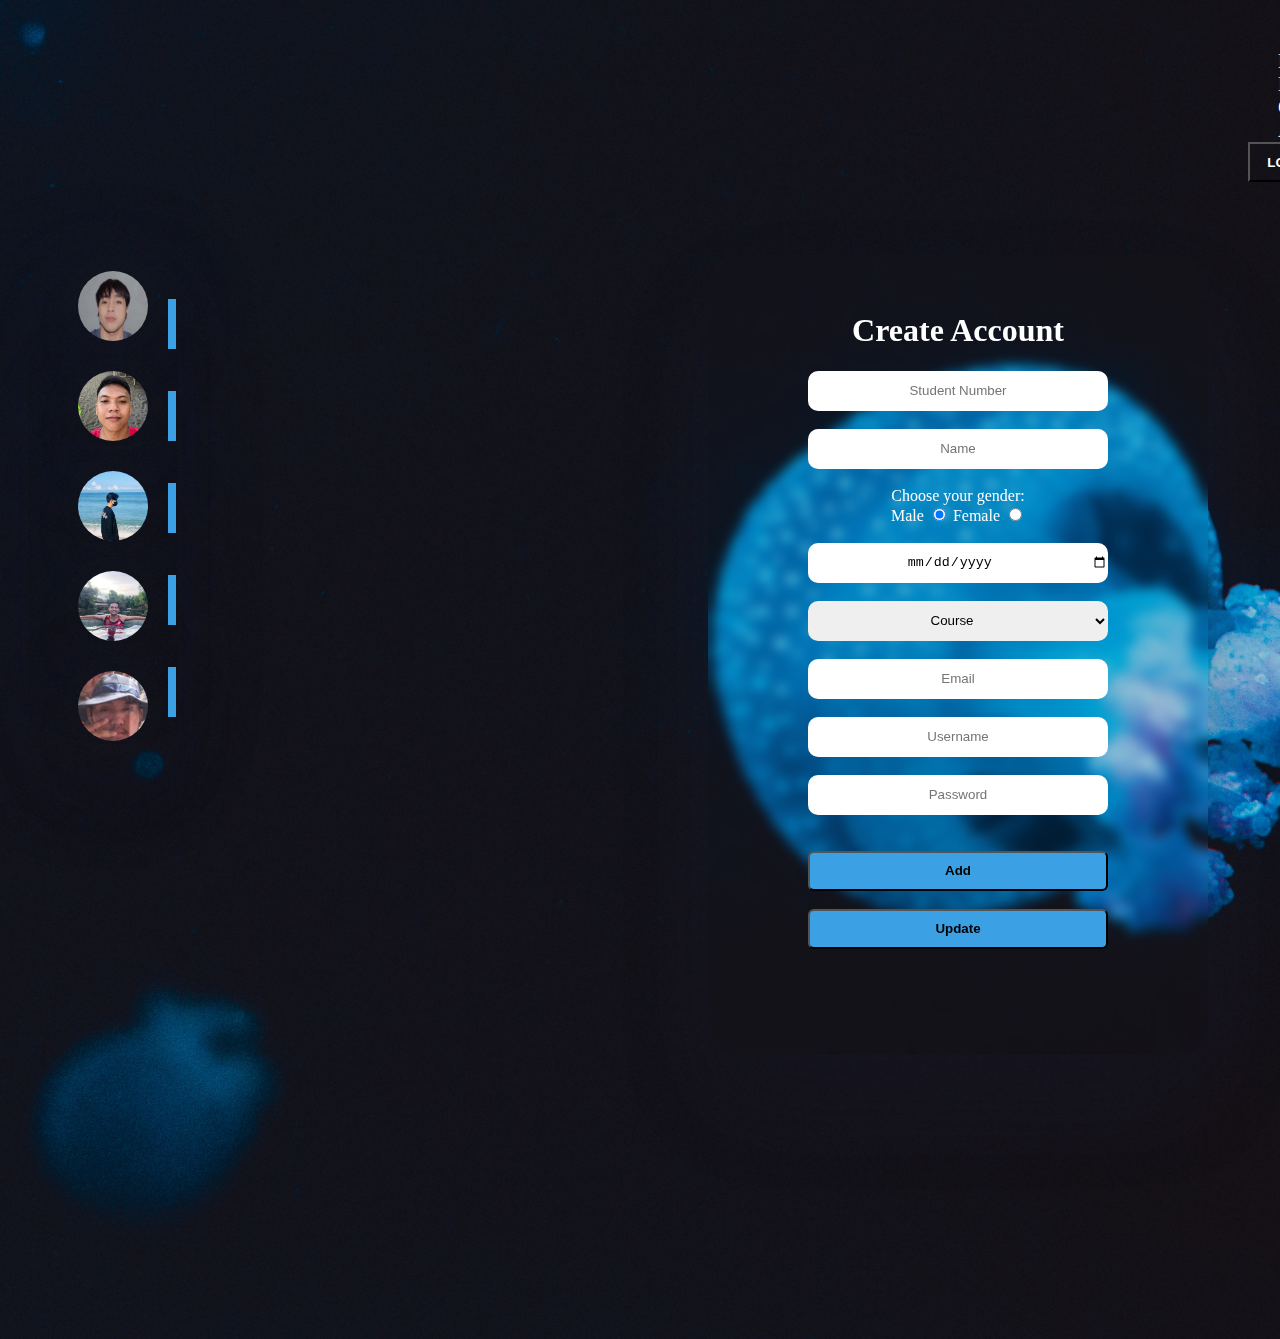
<file: index.html>
<html lang="en">
<head>
   <meta charset="UTF-8">
   <meta http-equiv="X-UA-Compatible" content="IE=edge">
   <meta name="viewport" content="width=device-width, initial-scale=1.0">

   <title>Reg-Form</title>
   <link rel="stylesheet" href="regform.css">
</head>

<ul class="nav-bar">
  <a href="" class="navLink animate animate--delay-1">Home</a></li>
  <a href="#news" class="navLink animate animate--delay-2">News</a></li>
  <a href="#contact"class="navLink animate animate--delay-3">Contact</a></li>
  <a href="#about" class="navLink animate animate--delay-4">About</a></li>
  <button type="button" class="log-out animate animate--delay-4">LOG-OUT</button><br><br>
</ul>


<ul class="list-image">
<img src="syl.jpg" alt="" class="profile animate animate--delay-1" height="70px" width="70px">
<img src="nel.jpg" alt="" class="profile animate animate--delay-2" height="70px" width="70px">
<img src="prince.jpg" alt="" class="profile animate animate--delay-3" height="70px" width="70px">
<img src="wakin.jpg" alt="" class="profile animate animate--delay-4" height="70px" width="70px">
<img src="lemon.png" alt="" class="profile animate animate--delay-5" height="70px" width="70px">
</ul>

<ul class="list-name">
<p class="fade1 animate animate--delay-1"></p>
<p class="fade2 animate animate--delay-2"></p>
<p class="fade3 animate animate--delay-3"></p>
<p class="fade4 animate animate--delay-4"></p>
<p class="fade5 animate animate--delay-5"></p>
</ul>

<body>



<div class="form-container ">

<form form action="" method="post">
    <br><br>
    <h1>Create Account</h1>
  <input type="text" name="stud_num" required placeholder="Student Number" class="input animate animate--delay-1">  <br><br>

  <input type="text" name="name" required placeholder="Name" class="input animate animate--delay-1"> <br><br>

  <div data-role="main" class="ui-content animate animate--delay-1">
    <form method="post" action="/action_page_post.php">
      <legend>Choose your gender:</legend>
        <label for="male">Male</label>
        <input type="radio" name="gender" id="male" value="male" checked>
        <label for="female">Female</label>
        <input type="radio" name="gender" id="female" value="female">
      <br><br>

  <input type="date" id="birthday" name="birthday" placeholder="Birthdate" class="input animate animate--delay-2" required><br><br>

  <select  name="courselist" form="" required placeholder="Course" class="input animate animate--delay-2">
    <option>Course</option>
    <option>Bachelor of Science in Information Technology </option>
    </select><br><br>

  <input type="email" id="email" name="Email" placeholder="Email" class="input animate animate--delay-3" required><br><br>

  <input type="text"  id="" name="Username"placeholder="Username" class="input animate animate--delay-3" required><br><br>

  <input type="password" id="password" name="Passwrod" placeholder="Password" class="input animate animate--delay-4" required><br><br><br>

  <button type="submit"  value="" class="add animate animate--delay-4">Add</button><br><br>
  <button type="submit"  value="" class="update animate animate--delay-4">Update</button>


</form> 

</div>
   

</body>



</html>
</file>
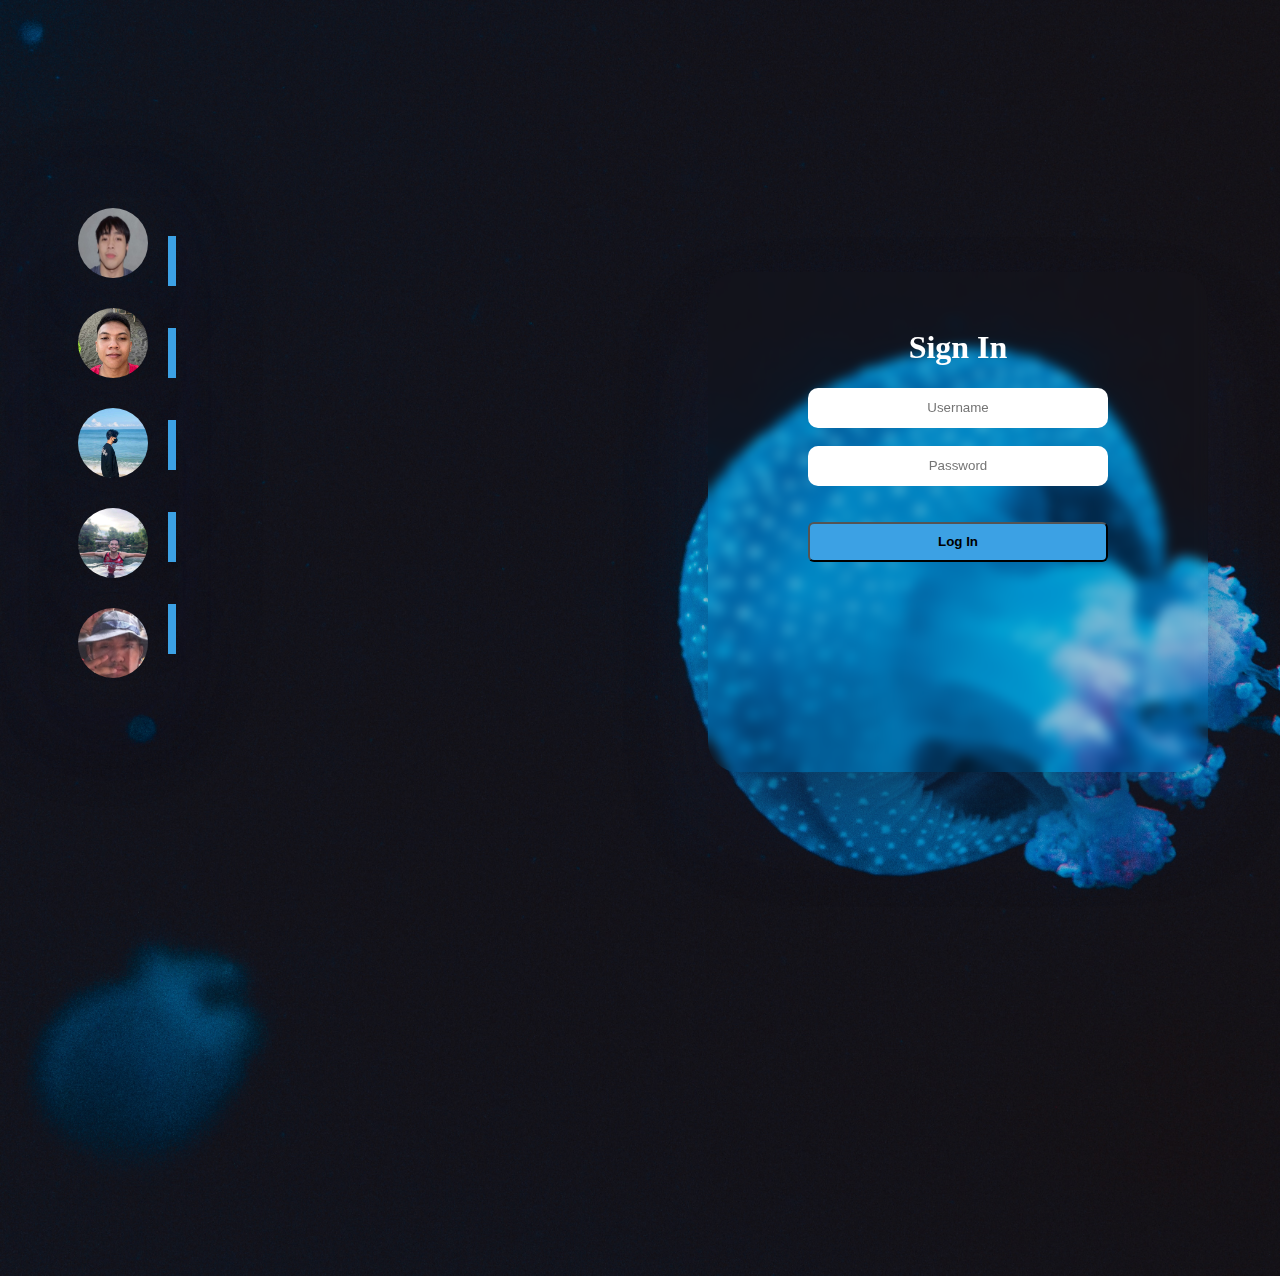
<file: sign.html>
<html lang="en">
<head>
   <meta charset="UTF-8">
   <meta http-equiv="X-UA-Compatible" content="IE=edge">
   <meta name="viewport" content="width=device-width, initial-scale=1.0">
   <title>Sign In</title>
   <link rel="stylesheet" href="sign.css">
</head>

<ul class="nav-bar">
  <a href="" class="navLink animate animate--delay-1">Home</a></li>
  <a href="#news" class="navLink animate animate--delay-2">News</a></li>
  <a href="#contact"class="navLink animate animate--delay-3">Contact</a></li>
  <a href="#about" class="navLink animate animate--delay-4">About</a></li>
</ul>


<ul class="list-image">
<img src="syl.jpg" alt="" class="profile animate animate--delay-1" height="70px" width="70px">
<img src="nel.jpg" alt="" class="profile animate animate--delay-2" height="70px" width="70px">
<img src="prince.jpg" alt="" class="profile animate animate--delay-3" height="70px" width="70px">
<img src="wakin.jpg" alt="" class="profile animate animate--delay-4" height="70px" width="70px">
<img src="lemon.png" alt="" class="profile animate animate--delay-5" height="70px" width="70px">
</ul>

<ul class="list-name">
<p class="fade1 animate animate--delay-1"></p>
<p class="fade2 animate animate--delay-2"></p>
<p class="fade3 animate animate--delay-3"></p>
<p class="fade4 animate animate--delay-4"></p>
<p class="fade5 animate animate--delay-5"></p>
</ul>

<body>



<div class="form-container ">

<form form action="" method="post">
    <br><br>
    <h1>Sign In</h1>
  <input type="text"  id="" name="name"placeholder="Username" class="input animate animate--delay-1" required><br><br>
  <input type="password" id="password" name="Passwrod" placeholder="Password" class="input animate animate--delay-4" required><br><br><br>
  <button type="submit" form="nameform" value="">Log In</button>



</form> 

</div>
   

</body>



</html>
</file>
<file: regform.css>
/*utility classes anime*/
.animate {
  animation-duration: 2s;
  animation-fill-mode: both;
}
.animate--delay-1{
  animation-delay: 0.5s;
}
.animate--delay-2{
  animation-delay: 0.6s;
}
.animate--delay-3{
  animation-delay: 0.7s;
}
.animate--delay-4{
  animation-delay: 0.8s;
}
.animate--delay-5{
  animation-delay: 0.9s;
}
.animate--slow{
  animation-duration: 3s;
}



body{
    background-image: url(bg.jpg);
    background-size: cover;
}

.nav-bar{
    font-size: 20px;
    margin-top: 50px;
    margin-left:1170px;
}
.navLink{
  color: white; 
  padding-left: 60px;
  text-decoration: none;

}


.navLink:hover{
   text-decoration: underline #3CA1E4;
}

.nav-bar, a {
  animation-duration: 3s;
  animation-name: slideRight;
  animation-timing-function: ease-out;
    
  }
  
  @keyframes slideRight {
    from {
      transform: translateX(800px);
    
    }
  
    to {
      transform: translateY(0);
      
    }
  }



.list-image, img{
    border-radius: 50px;
    float: left;
    clear: left;
    margin-left: 20px;
    padding: 15px; 
    color: white;
    box-shadow: rgba(50, 50, 93, 0.25) 0px 20px 100px -20px, rgba(0, 0, 0, 0.3) 0px 30px 60px -30px;

}

.list-image,img {
  animation-duration: 3s;
  animation-name: slideLeft;
  animation-timing-function: ease-out;
    
  }
  
  @keyframes slideLeft {
    from {
      transform: translateX(-100px);
    
    }
  
    to {
      transform: translateY(0);
      
    }
  }


.list-name, p{
    border-radius: 50px;
    float: left;
    clear: left;
    margin-left: 30px;
    padding: 30px 0px 30px 20px;
    position: relative;
    top: -280px;
    left: 40px;
    color: white;
    
   
}
.list-name,p {
  animation-duration: 3s;
  animation-name: slideTop;
  animation-timing-function: ease-out;
    
  }
  
  @keyframes slideTop {
    from {
      transform: translateY(700px);
    
    }
  
    to {
      transform: translateX(0);
      
    }
  }




.form-container{
    margin: 50px 0px 0px 700px;
    background: rgba(	Red,Green,Blue,0.2);
    -webkit-backdrop-filter: blur(6px);
    backdrop-filter: blur(6px);
    text-align: center;
    height: 800px;
    width: 500px;   
    box-shadow: rgba(50, 50, 93, 0.25) 0px 50px 100px -20px, rgba(0, 0, 0, 0.3) 0px 60px 60px -30px;
    border-radius: 30px;
}
.form-container, h1{
    color: white;
}


.input{
    text-align: center;
    height: 40px;
    width: 300px;
    border-radius: 10px;
    border: none;
}


.form-container,input, legend, label, select, .add, .update{
  animation-duration: 3s;
  animation-name: slideTop;
  animation-timing-function: ease-out;
    
  }
  
  @keyframes slideTop {
    from {
      transform: translateY(700px);
    
    }
  
    to {
      transform: translateX(0);
      
    }
  }


.add, .update{
    color:white;
    padding: 8px 22px;
    border-radius: 6px;
    background: #3CA1E4;
    cursor: pointer;
    height: 40px;
    width: 300px;
    font-weight: bold;
    color: black;
    
}

.log-out{
  background-color:rgba(0, 0, 0, 0.5);
  color: white;
  padding: 5px;
  width: 100px;
  height: 40px;
  background:none;
  font-weight: bold;
  margin-left: 30px;
}


.fade1, .fade2, .fade3, .fade4, .fade5{
  position: relative;
  color: black;
  top: -270px;
  padding: 0px 0px 60px 0px;
}

.fade1:before{
  content: "Sylvest Madelo";
  position: absolute;
  width: 0;
  height:50px;
  overflow: hidden;
  color: #3CA1E4;
  border-right: 8px solid #3CA1E4;
  transition: 1s ease-in-out;
}

.fade2:before{
  content: "Jhonel Aves";
  position: absolute;
  width: 0;
  height:50px;
  overflow: hidden;
  color: #3CA1E4;
  border-right: 8px solid #3CA1E4;
  transition: 1s ease-in-out;
}
.fade3:before{
  content: "Prince Tuazon";
  position: absolute;
  width: 0;
  height:50px;
  overflow: hidden;
  color: #3CA1E4;
  border-right: 8px solid #3CA1E4;
  transition: 1s ease-in-out;
}
.fade4:before{
  content: "Joaquin Baruelo";
  position: absolute;
  width: 0;
  height:50px;
  overflow: hidden;
  color: #3CA1E4;
  border-right: 8px solid #3CA1E4;
  transition: 1s ease-in-out;
}
.fade5:before{
  content: "Christian Valdepeña";
  position: absolute;
  width: 0;
  height: 50px;
  overflow: hidden;
  color: #3CA1E4;
  border-right: 8px solid #3CA1E4;
  transition: 1s ease-in-out;
}

.fade1:hover::before, .fade2:hover::before, .fade3:hover::before, .fade4:hover::before, .fade5:hover::before{
  width: 135px;
  filter: drop-shadow(0 0 25px #3CA1E4);
}
</file>
<file: sign.css>
/*utility classes anime*/
.animate {
    animation-duration: 2s;
    animation-fill-mode: both;
  }
  .animate--delay-1{
    animation-delay: 0.5s;
  }
  .animate--delay-2{
    animation-delay: 0.6s;
  }
  .animate--delay-3{
    animation-delay: 0.7s;
  }
  .animate--delay-4{
    animation-delay: 0.8s;
  }
  .animate--delay-5{
    animation-delay: 0.9s;
  }
  .animate--slow{
    animation-duration: 3s;
  }
  
  
  
  body{
      background-image: url(bg.jpg);
      background-size: cover;
  }
  
  .nav-bar{
      font-size: 20px;
      margin-top: 50px;
      margin-left:1200px;
  }
  .navLink{
    color: white; 
    padding-left: 60px;
    text-decoration: none;
  
  }
  
  
  .navLink:hover{
     text-decoration: underline #3CA1E4;
  }
  
  .nav-bar, a {
    animation-duration: 3s;
    animation-name: slideRight;
    animation-timing-function: ease-out;
      
    }
    
    @keyframes slideRight {
      from {
        transform: translateX(800px);
      
      }
    
      to {
        transform: translateY(0);
        
      }
    }
  
  
  
  .list-image, img{
      border-radius: 50px;
      float: left;
      clear: left;
      margin-left: 20px;
      padding: 15px; 
      color: white;
      box-shadow: rgba(50, 50, 93, 0.25) 0px 20px 100px -20px, rgba(0, 0, 0, 0.3) 0px 30px 60px -30px;
  
  }
  
  .list-image,img {
    animation-duration: 3s;
    animation-name: slideLeft;
    animation-timing-function: ease-out;
      
    }
    
    @keyframes slideLeft {
      from {
        transform: translateX(-100px);
      
      }
    
      to {
        transform: translateY(0);
        
      }
    }
  
  
  .list-name, p{
      border-radius: 50px;
      float: left;
      clear: left;
      margin-left: 30px;
      padding: 30px 0px 30px 20px;
      position: relative;
      top: -280px;
      left: 40px;
      color: white;
      
     
  }
  .list-name,p {
    animation-duration: 3s;
    animation-name: slideTop;
    animation-timing-function: ease-out;
      
    }
    
    @keyframes slideTop {
      from {
        transform: translateY(700px);
      
      }
    
      to {
        transform: translateX(0);
        
      }
    }
  
  
  
  
  .form-container{
      margin: 130px 0px 0px 700px;
      background: rgba(	Red,Green,Blue,0.2);
      -webkit-backdrop-filter: blur(6px);
      backdrop-filter: blur(6px);
      text-align: center;
      height: 500px;
      width: 500px;   
      box-shadow: rgba(50, 50, 93, 0.25) 0px 50px 100px -20px, rgba(0, 0, 0, 0.3) 0px 60px 60px -30px;
      border-radius: 30px;
  }
  .form-container, h1{
      color: white;
  }
  
  
  .input{
      text-align: center;
      height: 40px;
      width: 300px;
      border-radius: 10px;
      border: none;
  }
  
  
  .form-container,input {
    animation-duration: 3s;
    animation-name: slideTop;
    animation-timing-function: ease-out;
      
    }
    
    @keyframes slideTop {
      from {
        transform: translateY(700px);
      
      }
    
      to {
        transform: translateX(0);
        
      }
    }
  
  
  button{
      color:white;
      padding: 8px 22px;
      border-radius: 6px;
      background: #3CA1E4;
      transition: all 0.3s;
      cursor: pointer;
      height: 40px;
      width: 300px;
      font-weight: bold;
      color: black;
      
  }
  button:hover{
      transform: translateY(-10px);
  
  }
  
  .fade1, .fade2, .fade3, .fade4, .fade5{
    position: relative;
    color: black;
    top: -270px;
    padding: 0px 0px 60px 0px;
  }
  
  .fade1:before{
    content: "Sylvest Madelo";
    position: absolute;
    width: 0;
    height:50px;
    overflow: hidden;
    color: #3CA1E4;
    border-right: 8px solid #3CA1E4;
    transition: 1s ease-in-out;
  }
  
  .fade2:before{
    content: "Jhonel Aves";
    position: absolute;
    width: 0;
    height:50px;
    overflow: hidden;
    color: #3CA1E4;
    border-right: 8px solid #3CA1E4;
    transition: 1s ease-in-out;
  }
  .fade3:before{
    content: "Prince Tuazon";
    position: absolute;
    width: 0;
    height:50px;
    overflow: hidden;
    color: #3CA1E4;
    border-right: 8px solid #3CA1E4;
    transition: 1s ease-in-out;
  }
  .fade4:before{
    content: "Joaquin Baruelo";
    position: absolute;
    width: 0;
    height:50px;
    overflow: hidden;
    color: #3CA1E4;
    border-right: 8px solid #3CA1E4;
    transition: 1s ease-in-out;
  }
  .fade5:before{
    content: "Christian Valdepeña";
    position: absolute;
    width: 0;
    height: 50px;
    overflow: hidden;
    color: #3CA1E4;
    border-right: 8px solid #3CA1E4;
    transition: 1s ease-in-out;
  }
  
  .fade1:hover::before, .fade2:hover::before, .fade3:hover::before, .fade4:hover::before, .fade5:hover::before{
    width: 135px;
    filter: drop-shadow(0 0 25px #3CA1E4);
  }
</file>
